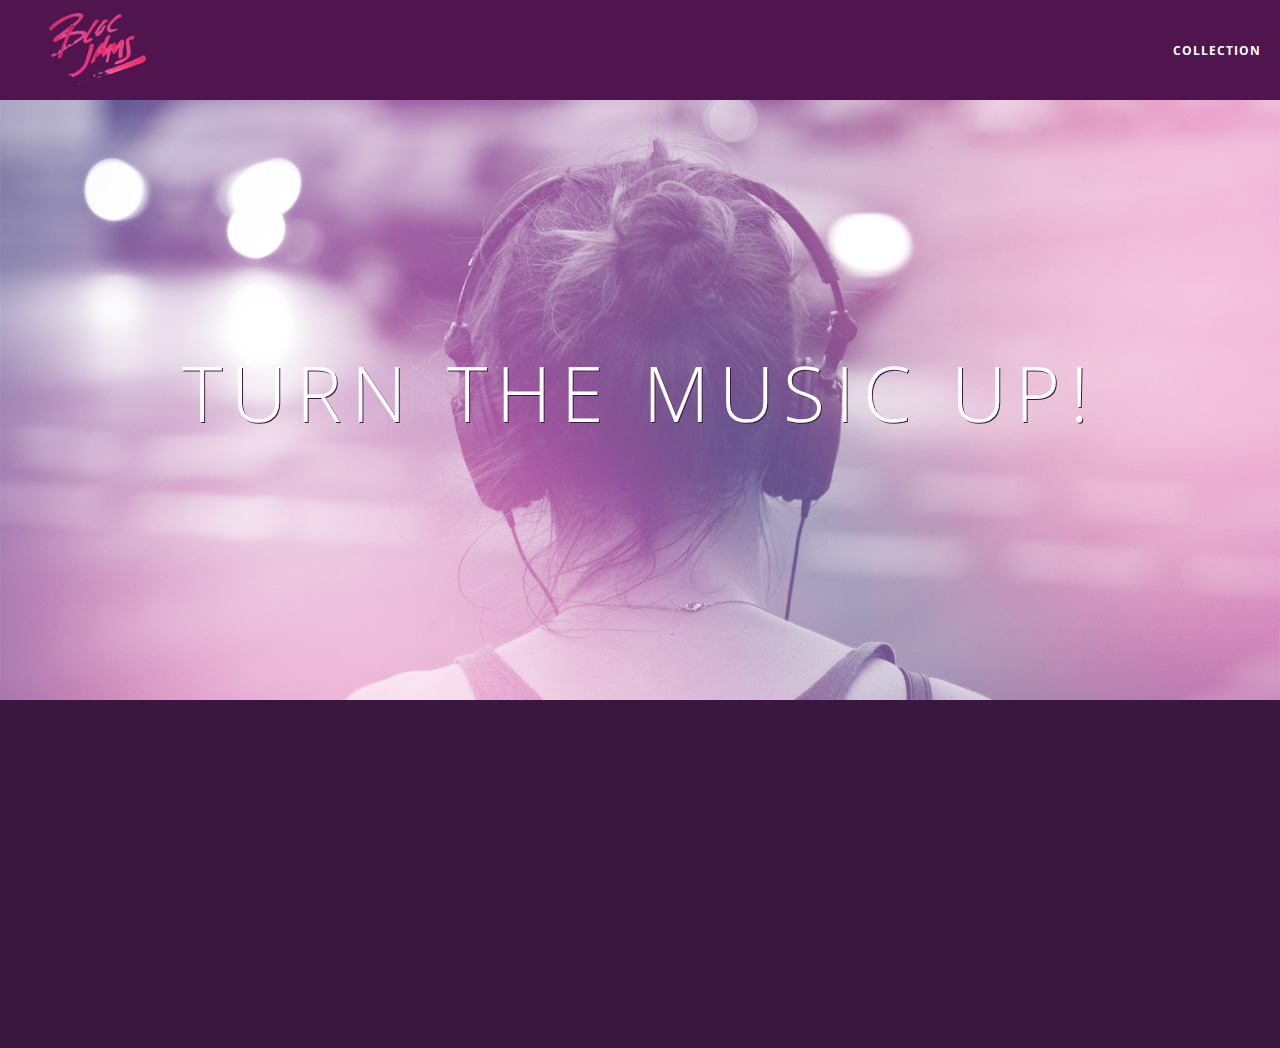
<file: index.html>
<!DOCTYPE html>
<html>
    <head>
        <title>Bloc Jams</title>
        <meta name="viewport" content="width=device-width, initial-scale=1">
        <link rel="stylesheet" type="text/css" href="http://fonts.googleapis.com/css?family=Open+Sans:400,800,600,700,300">
        <link rel="stylesheet" type="text/css" href="http://code.ionicframework.com/ionicons/2.0.1/css/ionicons.min.css">
        <link rel="stylesheet" type="text/css" href="styles/normalize.css">
        <link rel="stylesheet" type="text/css" href="styles/main.css">
        <link rel="stylesheet" type="text/css" href="styles/landing.css">
    </head>
    <body class="landing">
        <nav class="navbar">
            <a href="index.html" class="logo">
                <img src="assets/images/bloc_jams_logo.png" alt="bloc jams logo">
            </a>
            <div class="links-container">
                <a href="collection.html" class="navbar-link">Collection</a>
            </div>
        </nav>
        
        <section class="hero-content">
            <h1 class="hero-title">Turn the music up!</h1>
        </section>
        
        <section class="selling-points container clearfix">
            <div class="point column third">
                <span class="ion-music-note"></span>
                <h5 class="point-title">Choose your music</h5>
                <p class="point-description">The world is full of music; why should you have to listen to music that someone else chose?</p>
            </div>
            <div class="point column third">
                <span class="ion-radio-waves"></span>
                <h5 class="point-title">Unlimited, streaming, ad-free</h5>
                <p class="point-description">No arbitrary limits. No distractions.</p>
            </div>
            <div class="point column third">
                <span class="ion-iphone"></span>
                <h5 class="point-title">Mobile enabled</h5>
                <p class="point-description">Listen to your music on the go. This streaming service is available on all mobile platforms.</p>
            </div>
        </section>
        <script src="https://code.jquery.com/jquery-2.1.3.min.js"></script>
        <script src="scripts/landing.js"></script>
    </body>
</html>
</file>
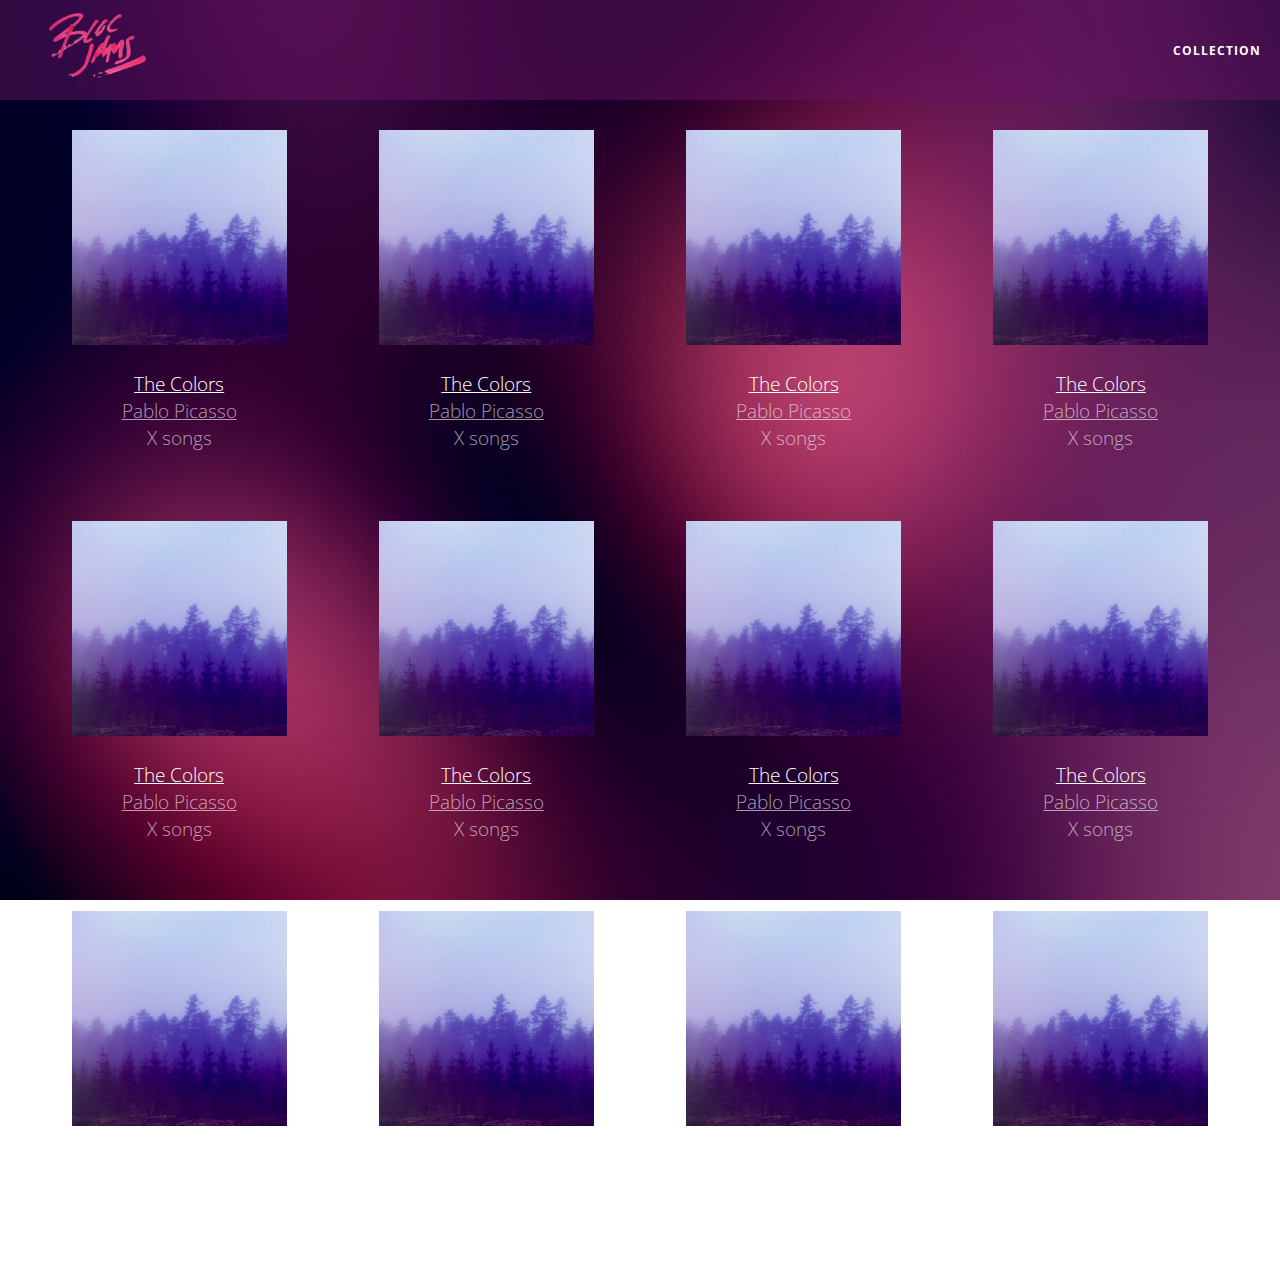
<file: collection.html>
<!DOCTYPE html>
<html>
    <head>
        <title>Bloc Jams</title>
        <meta name="viewport" content="width=device-width, initial-scale=1">
        <link rel="stylesheet" type="text/css" href="http://fonts.googleapis.com/css?family=Open+Sans:400,800,600,700,300">
        <link rel="stylesheet" type="text/css" href="http://code.ionicframework.com/ionicons/2.0.1/css/ionicons.min.css">
        <link rel="stylesheet" type="text/css" href="styles/normalize.css">
        <link rel="stylesheet" type="text/css" href="styles/main.css">
        <link rel="stylesheet" type="text/css" href="styles/collection.css">
    </head>
    <body class="collection">
        <nav class="navbar">
            <a href="index.html" class="logo">
                <img src="assets/images/bloc_jams_logo.png" alt="bloc jams logo">
            </a>
            <div class="links-container">
                <a href="collection.html" class="navbar-link">Collection</a>
            </div>
        </nav>
        
        <section class="album-covers container clearfix">
        </section>
        <script src="https://code.jquery.com/jquery-2.1.3.min.js"></script>
        <script src="scripts/collection.js"></script>
    </body>
</html>
</file>
<file: styles/main.css>
*, *:before, *:after {
    -moz-box-sizing: border-box;
    -webkit-box-sizing: border-box;
    box-sizing: border-box;
}

html {
    height: 100%;
}

body {
    font-family: 'Open Sans';
    color: white;
    min-height: 100%;
}

.navbar {
    position: relative;
    padding: 0.5rem;
    background-color: rgba(101,18,95,0.5);
    z-index: 1;
}

.navbar .logo {
    position: relative;
    left: 2rem;
    cursor: pointer;
}

.navbar .links-container {
    display: table;
    position: absolute;
    top: 0;
    right: 0;
    height: 100px;
    color: white;
    text-decoration: none;
}

.links-container .navbar-link {
    display: table-cell;
    position: relative;
    height: 100%;
    padding-left: 1rem;
    padding-right: 1rem;
    vertical-align: middle;
    color: white;
    font-size: 0.625rem;
    letter-spacing: 0.05rem;
    font-weight: 700;
    text-transform: uppercase;
    text-decoration: none;
    cursor: pointer;
}

.links-container .navbar-link:hover {
    color: rgb(233,50,117);
}

.links-container .navbar-link:active {
    background-color: white;
}

.container {
    margin: 0 auto;
    max-width: 64rem;
}

.container.narrow {
    max-width: 56rem;
}

/* Medium and small screens (640px) */
@media (min-width: 40rem) {
    html { font-size: 112%; }
    
    .column {
        float: left;
        padding-left: 1rem;
        padding-right: 1rem;
    }
    
    .column.full { width: 100%; }
    .column.two-thirds { width: 66.7%; }
    .column.half { width: 50%; }
    .column.third { width: 33.3%; }
    .column.fourth { width: 25%; }
    .column.flow-opposite { float: right; } 
}

/* Large screens (1024px) */
@media (min-width: 64rem) {
    html { font-size: 120%; }
}

.clearfix:before,
.clearfix:after {
    content: " ";
    display: table;
}

.clearfix:after {
    clear: both;
}
</file>
<file: styles/landing.css>
body.landing {
    background-color: rgb(58,23,63);
}

.hero-content {
    position: relative;
    min-height: 600px;
    background-image: url(../assets/images/bloc_jams_bg.jpg);
    background-repeat: no-repeat;
    background-position: center center;
    background-size: cover;
}

.hero-content .hero-title {
    position: absolute;
    top: 40%;
    -webkit-transform: translateY(-50%);
    -moz-transform: translateY(-50%);
    transform: translateY(-50%);
    width: 100%;
    text-align: center;
    font-size: 4rem;
    font-weight: 300;
    text-transform: uppercase;
    letter-spacing: 0.5rem;
    text-shadow: 1px 1px 0px rgb(58,23,63);
}

.selling-points {
    position: relative;
}

.point {
    position: relative;
    padding: 2rem;
    text-align: center;
    opacity: 0;
    -webkit-transform: scaleX(0.9) translateY(3rem);
    -moz-transform: scaleX(0.9) translateY(3rem);
    transform: scaleX(0.9) translateY(3rem);
    -webkit-transition: all 0.25s ease-in-out;
    -moz-transition: all 0.25s ease-in-out;
    transition: all 0.25s ease-in-out;
    -webkit-transition-delay: 0.2s;
    -moz-transition-delay: 0.2s;
    transition-delay: 0.2s;
}

.point .point-title {
    font-size: 1.25rem;
}

.ion-music-note,
.ion-radio-waves,
.ion-iphone {
    color: rgb(233,50,117);
    font-size: 5rem;
}
</file>
<file: styles/collection.css>
body.collection {
    background-image: url(../assets/images/blurred_backgrounds/blur_bg_2.jpg);
    background-repeat: no-repeat;
    background-attachment: fixed;
    background-position: center center;
    background-size: cover;
}

.album-covers {
    position: relative;
}

.collection-album-container {
    position: relative;
    margin-top: 30px;
    margin-bottom: 20px;
    text-align: center;
}

.collection-album-container .caption {
    margin-top: 10px;
}
.collection-album-container .caption p {
    font-size: 1rem;
    font-weight: 300;
    color: rgba(255, 255, 255, 0.6);
}

.collection-album-container .caption p a {
    color: rgba(255, 255, 255, 0.6);
}

.collection-album-container .caption p a.album-name {
    color: white;
}

.collection-album-container img {
    width: 80%;
}
</file>
